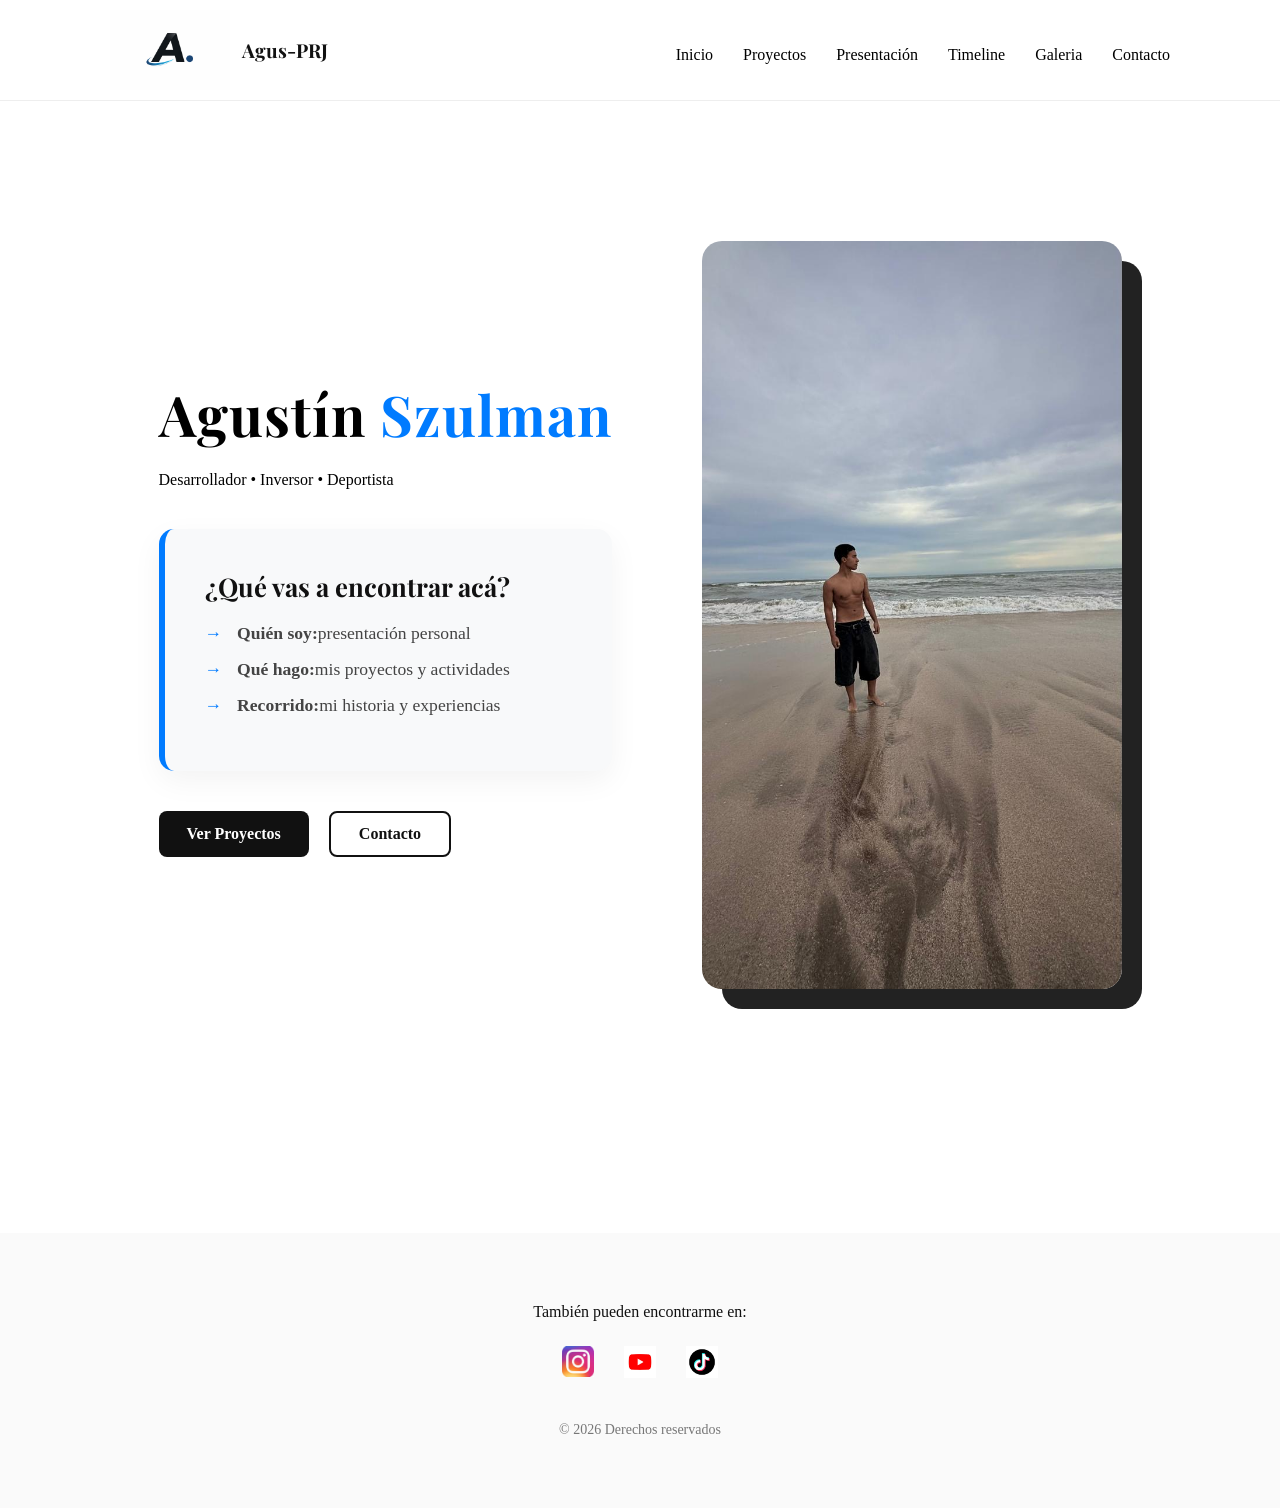
<file: index.html>
<!DOCTYPE html>
<html lang="en">

<head>
    <meta charset="UTF-8">
    <meta name="viewport" content="width=device-width, initial-scale=1.0">
    <title>inicio</title>
    <link
        href="https://fonts.googleapis.com/css2?family=Inter:wght@300;400;500;600&family=Playfair+Display:wght@500;600;700&display=swap"
        rel="stylesheet">
    <link rel="stylesheet" href="css/estilos.css">

</head>

<body>
    <!-- Header con navegación principal -->
    <header class="main-header">
    <div class="container-header">
        <div class="logo-area">
            <a href="index.html">
                <img src="img/logo.png" alt="Logo ProyAgus" class="logo">
            </a>
            <span class="page-title">Agus-PRJ</span>
        </div>
        
        <nav class="links">
            <ul>
                <li><a href="index.html">Inicio</a></li>
                <li><a href="pages/proyectos.html">Proyectos</a></li>
                <li><a href="pages/presentacion.html">Presentación</a></li>
                <li><a href="pages/timeline.html">Timeline</a></li>
                <li><a href="pages/gallery.html">Galeria</a></li>
                <li><a href="pages/contacto.html" class="btn-contacto">Contacto</a></li>
            </ul>
        </nav>
    </div>
</header>


    <main class="contenedor-hero">
    <section class="hero-info">
    <h1 class="titulo-home">Agustín <span class="nombre-agus">Szulman</span></h1>
    <p class="intro-texto">Desarrollador • Inversor • Deportista</p>

    <div class="caja-introduccion">
        <h2>¿Qué vas a encontrar acá?</h2>
        <ul class="lista-index-nueva">
            <li><strong>Quién soy:</strong> presentación personal</li>
            <li><strong>Qué hago:</strong> mis proyectos y actividades</li>
            <li><strong>Recorrido:</strong> mi historia y experiencias</li>
        </ul>
    </div>

    <div class="botones-hero">
        <a href="pages/proyectos.html" class="btn-negro">Ver Proyectos</a>
        <a href="pages/contacto.html" class="btn-borde">Contacto</a>
    </div>
</section>
    <section class="hero-visual">
        <img src="img/ftplaya.JPG" alt="Agustín" class="foto-inicio">
    </section>
</main>
    <footer class="main-footer">
    <p class="footer-title">También pueden encontrarme en:</p>

    <div class="footer-social">
        <a href="https://www.instagram.com/" target="_blank">
            <img src="img/instagram.jpg" alt="Instagram">
        </a>

        <a href="https://www.youtube.com/" target="_blank">
            <img src="img/youtube.jpg" alt="Youtube">
        </a>

        <a href="https://www.tiktok.com/" target="_blank">
            <img src="img/tiktok.jpg" alt="Tiktok">
        </a>
    </div>

    <p class="footer-copy">© 2026 Derechos reservados</p>
</footer>

</body>


</html>
</file>
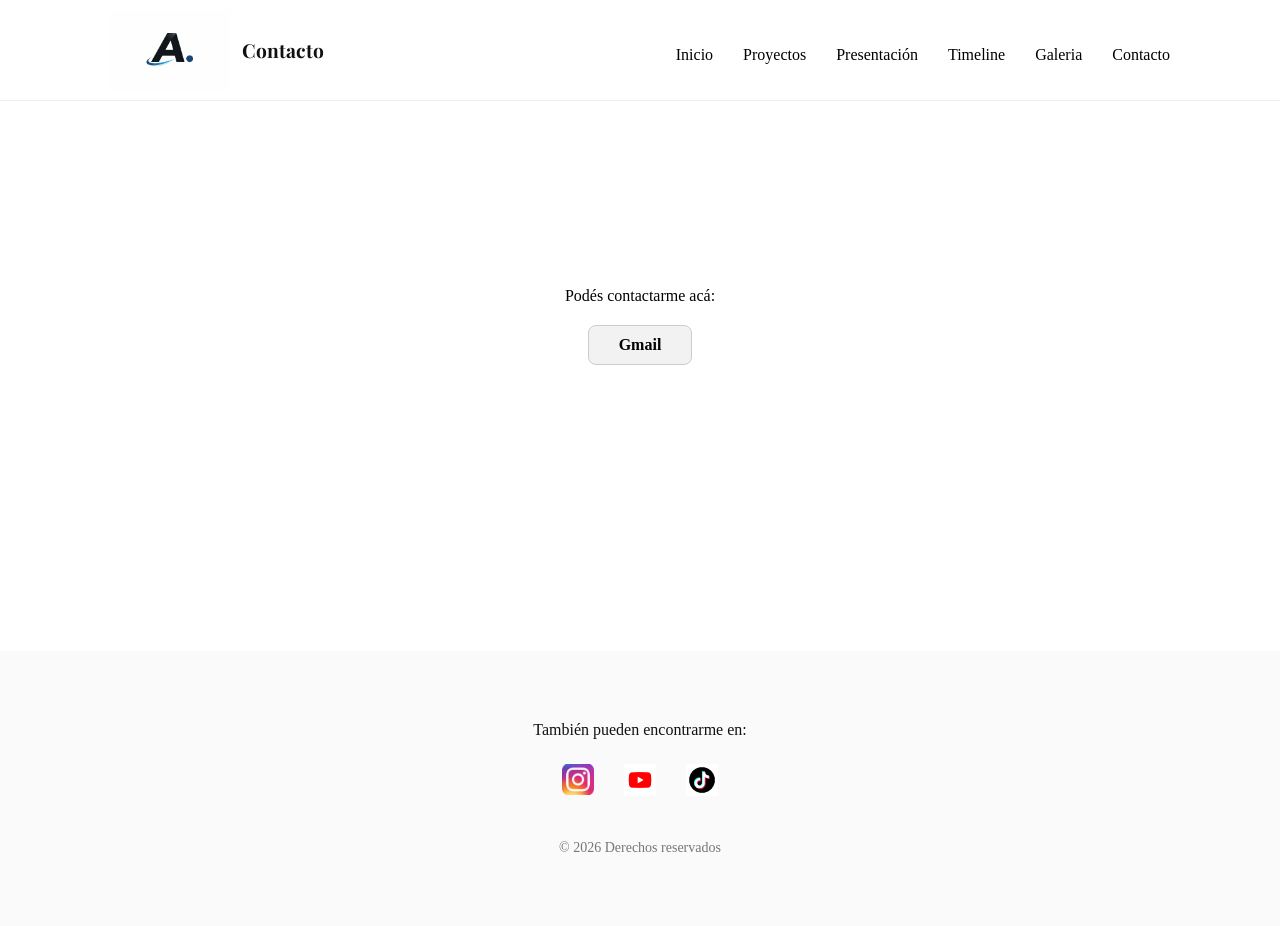
<file: pages/contacto.html>
<!DOCTYPE html>
<html lang="en">

<head>
    <meta charset="UTF-8">
    <meta name="viewport" content="width=device-width, initial-scale=1.0">
    <title>contacto</title>
    <link href="https://fonts.googleapis.com/css2?family=Inter:wght@300;400;500;600&family=Playfair+Display:wght@500;600;700&display=swap" rel="stylesheet">
<link rel="stylesheet" href="../css/estilos.css">
    
    

</head>

<body>
    <header class="main-header">

    <div class="container-header">

        <div class="logo-area">

            <a href="../index.html">

                <img src="../img/logo.png" alt="Logo ProyAgus" class="logo">

            </a>

            <span class="page-title">Contacto</span>

        </div>

        

        <nav class="links">

            <ul>

                <li><a href="../index.html">Inicio</a></li>

                <li><a href="proyectos.html">Proyectos</a></li>

                <li><a href="presentacion.html">Presentación</a></li>

                <li><a href="timeline.html">Timeline</a></li>

                <li><a href="gallery.html">Galeria</a></li>

                <li><a href="contacto.html" class="btn-contacto">Contacto</a></li>

            </ul>

        </nav>

    </div>

</header>

    <main class="contacto-page">
            <p class="texto">Podés contactarme acá:</p>
            <a class="mail" href="https://mail.google.com/" target="_blank">Gmail</a>
    </main>

    <footer class="main-footer">
    <p class="footer-title">También pueden encontrarme en:</p>

    <div class="footer-social">
        <a href="https://www.instagram.com/" target="_blank">
            <img src="../img/instagram.jpg" alt="Instagram">
        </a>

        <a href="https://www.youtube.com/" target="_blank">
            <img src="../img/youtube.jpg" alt="Youtube">
        </a>

        <a href="https://www.tiktok.com/" target="_blank">
            <img src="../img/tiktok.jpg" alt="Tiktok">
        </a>
    </div>

    <p class="footer-copy">© 2026 Derechos reservados</p>
</footer>

</body>


</html>
</file>
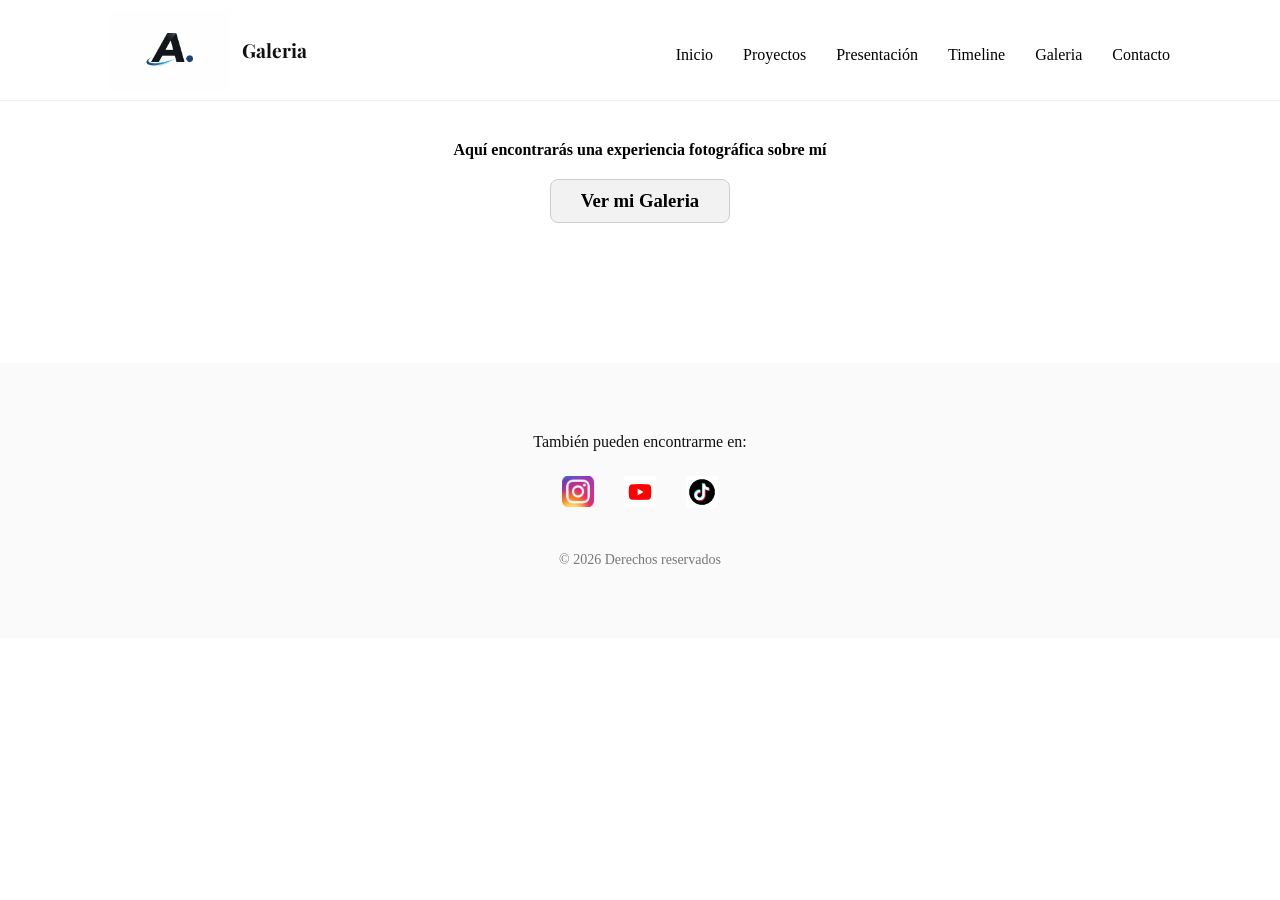
<file: pages/gallery.html>
<!DOCTYPE html>
<html lang="en">

<head>
    <meta charset="UTF-8">
    <meta name="viewport" content="width=device-width, initial-scale=1.0">
    <title>galeria</title>
    <link
        href="https://fonts.googleapis.com/css2?family=Inter:wght@300;400;500;600&family=Playfair+Display:wght@500;600;700&display=swap"
        rel="stylesheet">
    <link rel="stylesheet" href="../css/estilos.css">
    


</head>

<body>
    <header class="main-header">

    <div class="container-header">

        <div class="logo-area">

            <a href="../index.html">

                <img src="../img/logo.png" alt="Logo ProyAgus" class="logo">

            </a>

            <span class="page-title">Galeria</span>

        </div>

        

        <nav class="links">

            <ul>

                <li><a href="../index.html">Inicio</a></li>

                <li><a href="proyectos.html">Proyectos</a></li>

                <li><a href="presentacion.html">Presentación</a></li>

                <li><a href="timeline.html">Timeline</a></li>

                <li><a href="gallery.html">Galeria</a></li>

                <li><a href="contacto.html" class="btn-contacto">Contacto</a></li>

            </ul>

        </nav>

    </div>

</header>
    <main>
        <section class="texto" style="text-align: center; padding: 40px 20px;">
            <p><strong>Aquí encontrarás una experiencia fotográfica sobre mí</strong></p>
            <h3><a href="photos.html" class="mail">Ver mi Galeria</a></h3>
        </section>
    </main>
    <footer class="main-footer">
        <p class="footer-title">También pueden encontrarme en:</p>

        <div class="footer-social">
            <a href="https://www.instagram.com/" target="_blank">
                <img src="../img/instagram.jpg" alt="Instagram">
            </a>

            <a href="https://www.youtube.com/" target="_blank">
                <img src="../img/youtube.jpg" alt="Youtube">
            </a>

            <a href="https://www.tiktok.com/" target="_blank">
                <img src="../img/tiktok.jpg" alt="Tiktok">
            </a>
        </div>

        <p class="footer-copy">© 2026 Derechos reservados</p>
    </footer>


</body>


</html>
</file>
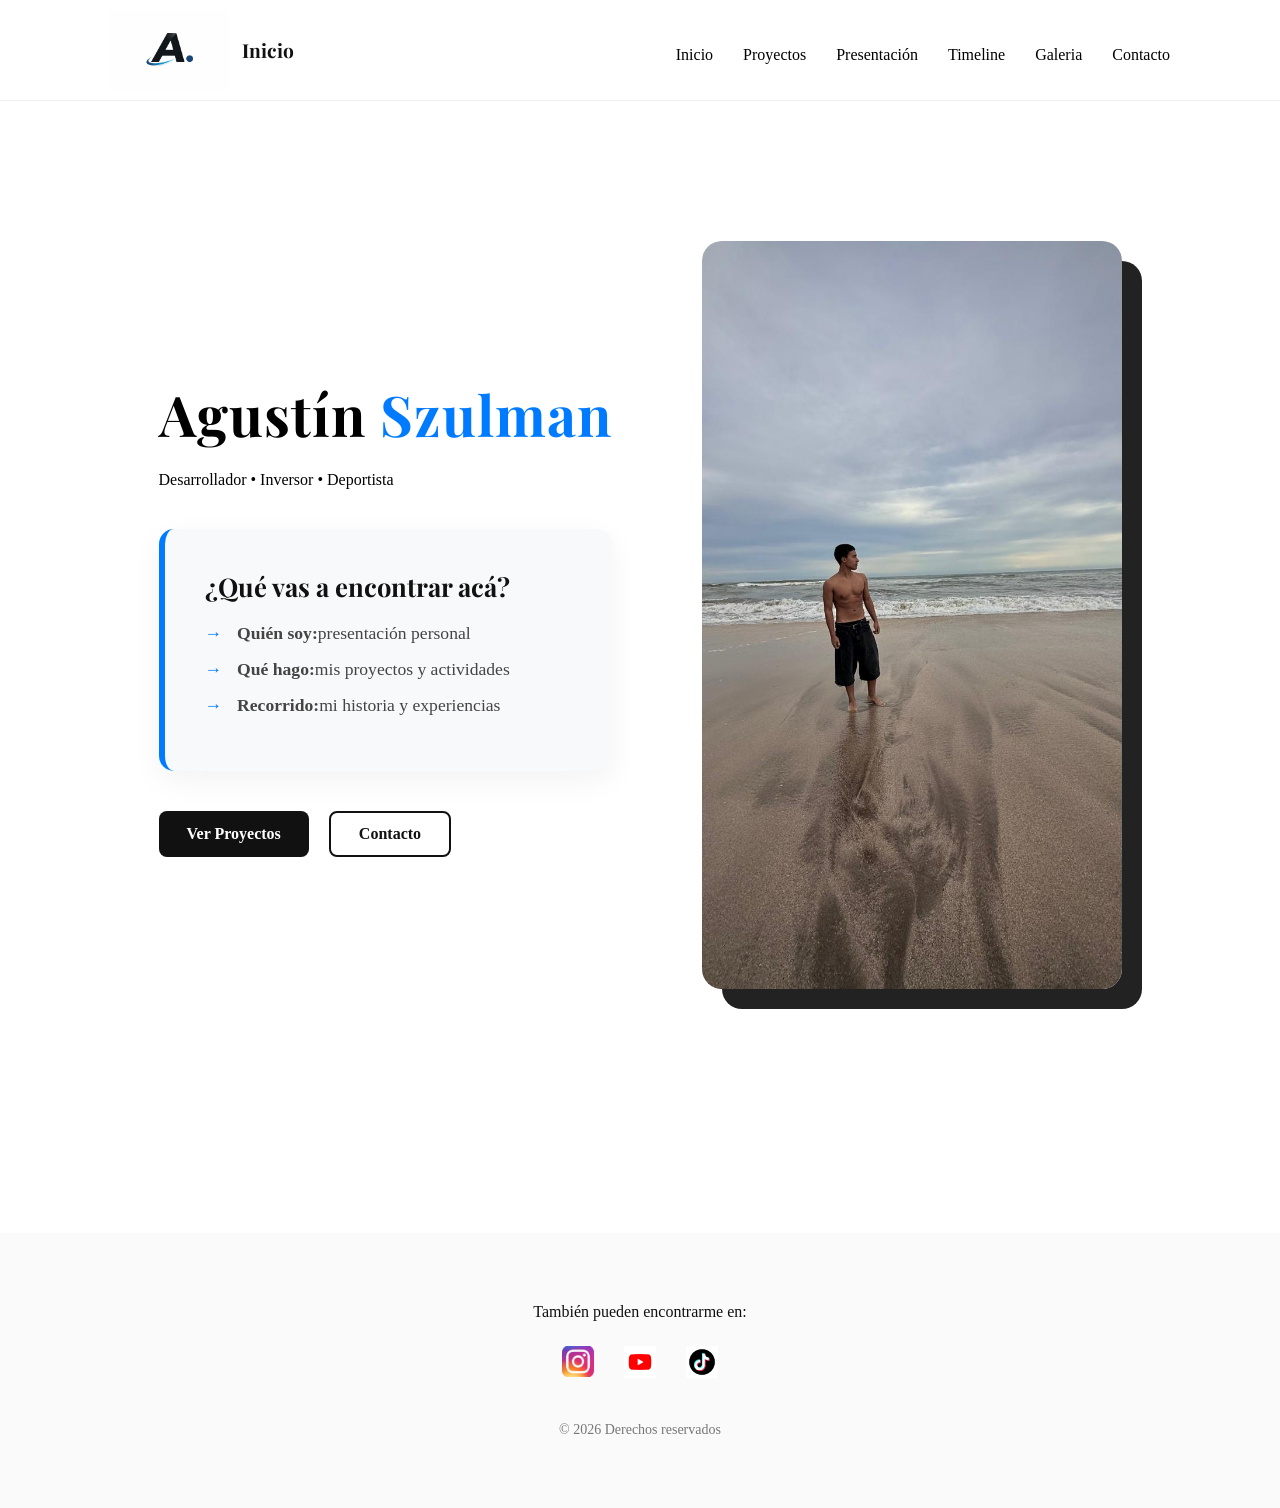
<file: pages/inicio.html>
<!DOCTYPE html>
<html lang="en">

<head>
    <meta charset="UTF-8">
    <meta name="viewport" content="width=device-width, initial-scale=1.0">
    <title>inicio</title>
    <link href="https://fonts.googleapis.com/css2?family=Inter:wght@300;400;500;600&family=Playfair+Display:wght@500;600;700&display=swap" rel="stylesheet">
    
<link rel="stylesheet" href="../css/estilos.css">
    

</head>

<body>
    <header class="main-header">

    <div class="container-header">

        <div class="logo-area">

            <a href="../index.html">

                <img src="../img/logo.png" alt="Logo ProyAgus" class="logo">

            </a>

            <span class="page-title">Inicio</span>

        </div>

        

        <nav class="links">

            <ul>

                <li><a href="../index.html">Inicio</a></li>

                <li><a href="proyectos.html">Proyectos</a></li>

                <li><a href="presentacion.html">Presentación</a></li>

                <li><a href="timeline.html">Timeline</a></li>

                <li><a href="gallery.html">Galeria</a></li>

                <li><a href="contacto.html" class="btn-contacto">Contacto</a></li>

            </ul>

        </nav>

    </div>

</header>
    <main class="contenedor-hero">
    <section class="hero-info">
    <h1 class="titulo-home">Agustín <span class="nombre-agus">Szulman</span></h1>
    <p class="intro-texto">Desarrollador • Inversor • Deportista</p>

    <div class="caja-introduccion">
        <h2>¿Qué vas a encontrar acá?</h2>
        <ul class="lista-index-nueva">
            <li><strong>Quién soy:</strong> presentación personal</li>
            <li><strong>Qué hago:</strong> mis proyectos y actividades</li>
            <li><strong>Recorrido:</strong> mi historia y experiencias</li>
        </ul>
    </div>

    <div class="botones-hero">
        <a href="proyectos.html" class="btn-negro">Ver Proyectos</a>
        <a href="contacto.html" class="btn-borde">Contacto</a>
    </div>
</section>

    <section class="hero-visual">
        <img src="../img/ftplaya.JPG" alt="Agustín" class="foto-inicio">
    </section>
</main>
    <footer class="main-footer">
    <p class="footer-title">También pueden encontrarme en:</p>

    <div class="footer-social">
        <a href="https://www.instagram.com/" target="_blank">
            <img src="../img/instagram.jpg" alt="Instagram">
        </a>

        <a href="https://www.youtube.com/" target="_blank">
            <img src="../img/youtube.jpg" alt="Youtube">
        </a>

        <a href="https://www.tiktok.com/" target="_blank">
            <img src="../img/tiktok.jpg" alt="Tiktok">
        </a>
    </div>

    <p class="footer-copy">© 2026 Derechos reservados</p>
</footer>


</body>


</html>
</file>
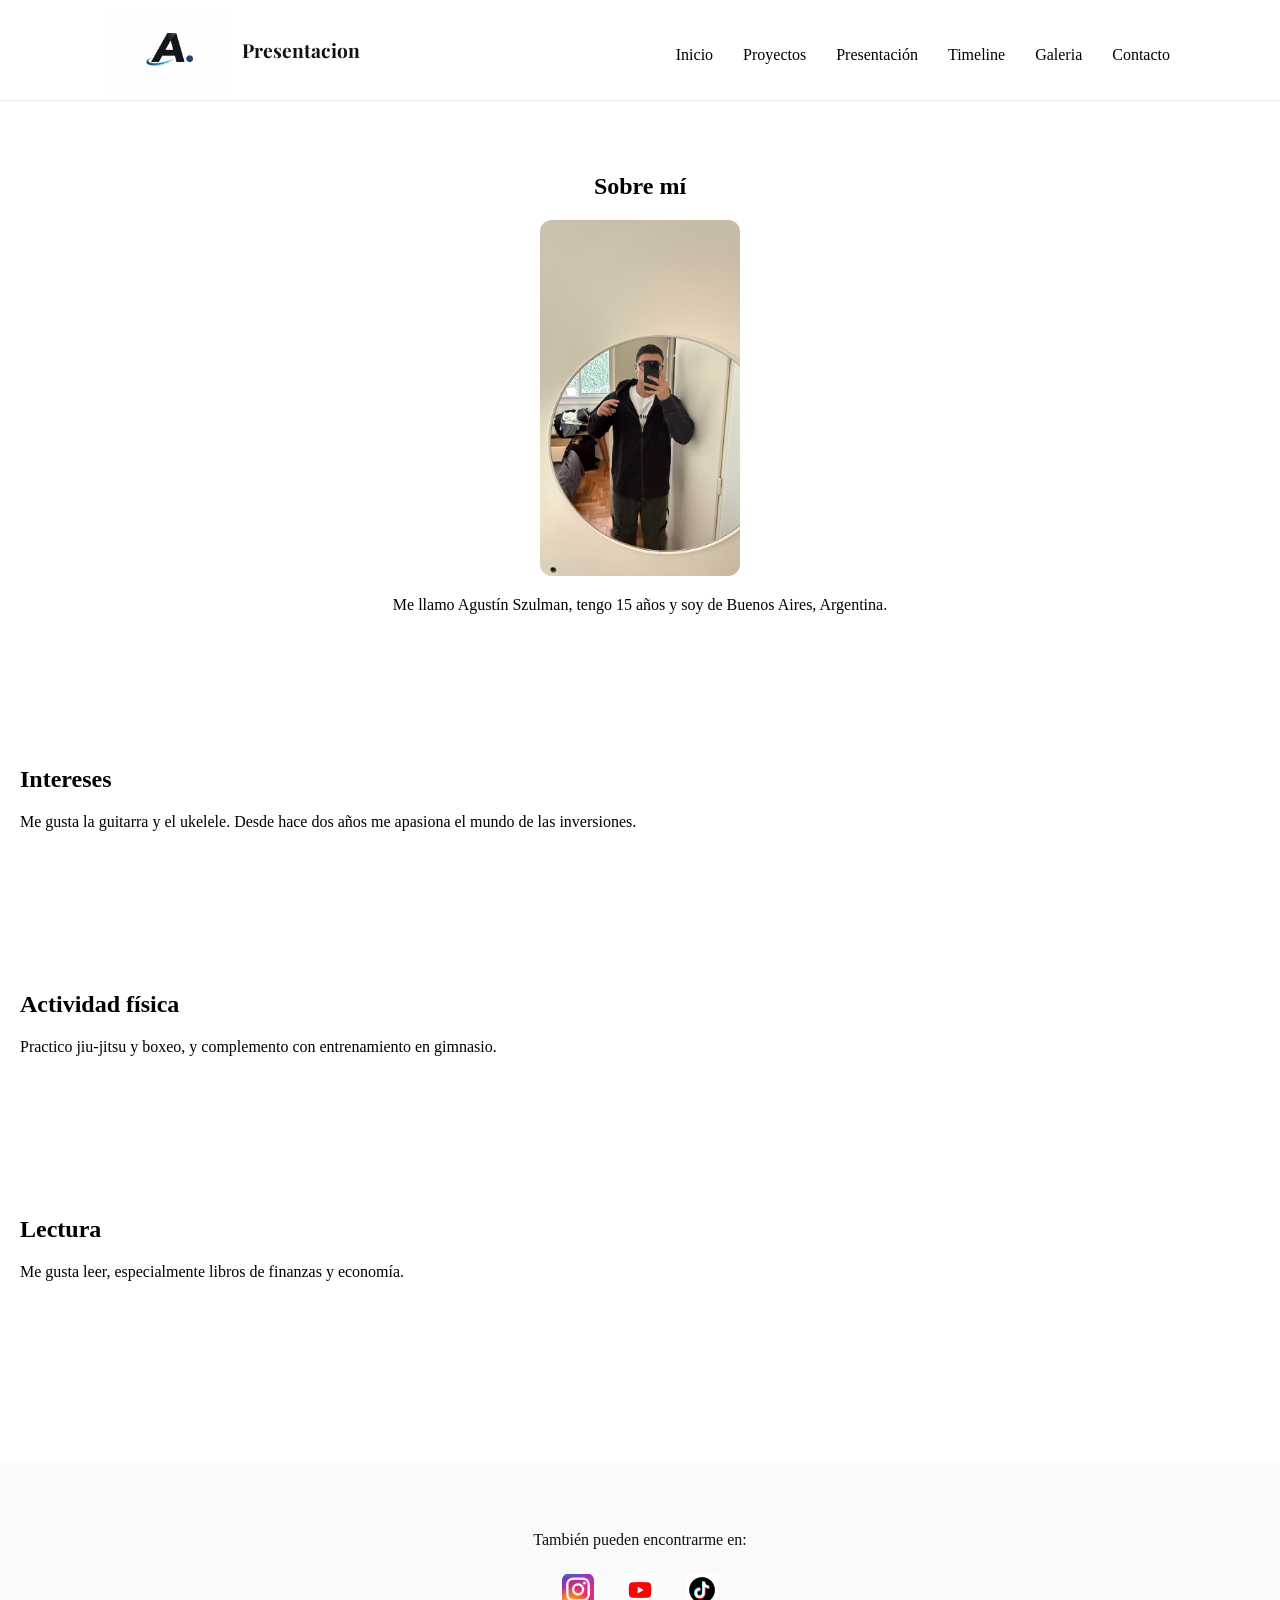
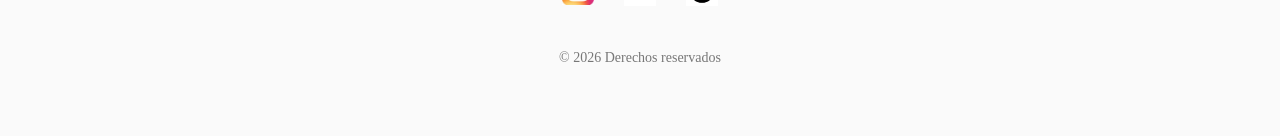
<file: pages/presentacion.html>
<!DOCTYPE html>
<html lang="en">

<head>
  <meta charset="UTF-8">
  <meta name="viewport" content="width=device-width, initial-scale=1.0">
  <title>presentacion</title>
  <link href="https://fonts.googleapis.com/css2?family=Inter:wght@300;400;500;600&family=Playfair+Display:wght@500;600;700&display=swap" rel="stylesheet">
  
<link rel="stylesheet" href="../css/estilos.css">

</head>

<body>
  <header class="main-header">

    <div class="container-header">

        <div class="logo-area">

            <a href="../index.html">

                <img src="../img/logo.png" alt="Logo ProyAgus" class="logo">

            </a>

            <span class="page-title">Presentacion</span>

        </div>

        

        <nav class="links">

            <ul>

                <li><a href="../index.html">Inicio</a></li>

                <li><a href="proyectos.html">Proyectos</a></li>

                <li><a href="presentacion.html">Presentación</a></li>

                <li><a href="timeline.html">Timeline</a></li>

                <li><a href="gallery.html">Galeria</a></li>

                <li><a href="contacto.html" class="btn-contacto">Contacto</a></li>

            </ul>

        </nav>

    </div>

</header>

  <main>
    <section class="presentacion">
      <h2 class="texto">Sobre mí</h2>

      <img src="../img/agus.img.jpg" alt="Foto de presentación" class="foto-presentacion">

      <p>
        Me llamo Agustín Szulman, tengo 15 años y soy de Buenos Aires, Argentina.
      </p>
    </section>


    <section>
      <h2 class="texto">Intereses</h2>
      <p>
        Me gusta la guitarra y el ukelele.
        Desde hace dos años me apasiona el mundo de las inversiones.
      </p>
    </section>

    <section>
      <h2 class="texto">Actividad física</h2>
      <p>
        Practico jiu-jitsu y boxeo, y complemento con entrenamiento en gimnasio.
      </p>
    </section>

    <section>
      <h2 class="texto">Lectura</h2>
      <p>
        Me gusta leer, especialmente libros de finanzas y economía.
      </p>
    </section>
  </main>

  <footer class="main-footer">
    <p class="footer-title">También pueden encontrarme en:</p>

    <div class="footer-social">
        <a href="https://www.instagram.com/" target="_blank">
            <img src="../img/instagram.jpg" alt="Instagram">
        </a>

        <a href="https://www.youtube.com/" target="_blank">
            <img src="../img/youtube.jpg" alt="Youtube">
        </a>

        <a href="https://www.tiktok.com/" target="_blank">
            <img src="../img/tiktok.jpg" alt="Tiktok">
        </a>
    </div>

    <p class="footer-copy">© 2026 Derechos reservados</p>
</footer>

</body>


</html>
</file>
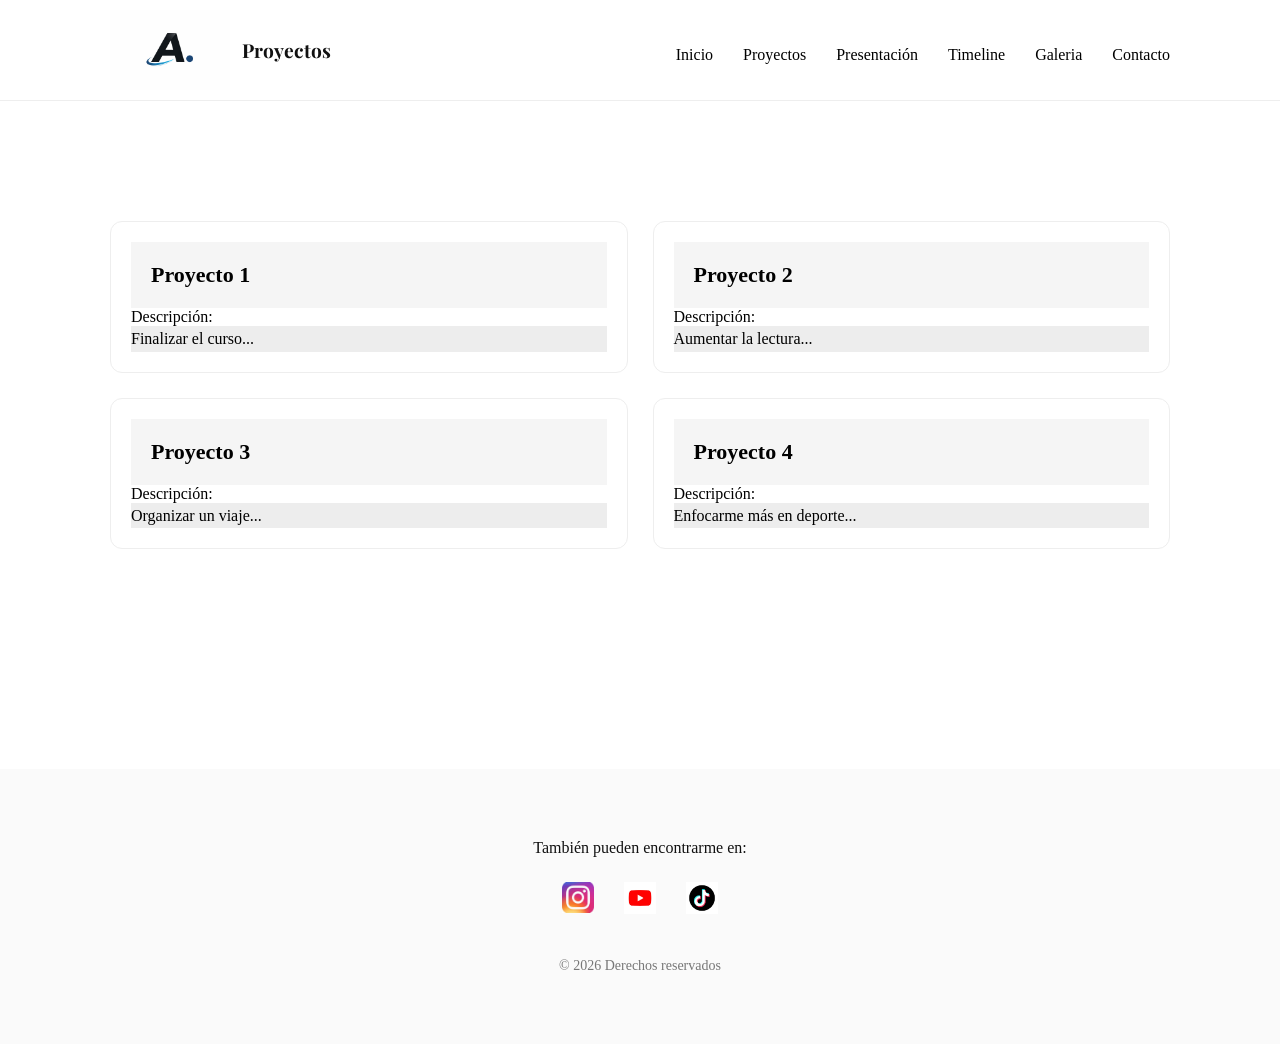
<file: pages/proyectos.html>
<!DOCTYPE html>
<html lang="en">

<head>
    <meta charset="UTF-8">
    <meta name="viewport" content="width=device-width, initial-scale=1.0">
    <title>proyectos</title>
    <link href="https://fonts.googleapis.com/css2?family=Inter:wght@300;400;500;600&family=Playfair+Display:wght@500;600;700&display=swap" rel="stylesheet">
<link rel="stylesheet" href="../css/estilos.css">

</head>

<body>
    <header class="main-header">
    <div class="container-header">
        <div class="logo-area">
            <a href="../index.html">
                <img src="../img/logo.png" alt="Logo ProyAgus" class="logo">
            </a>
            <span class="page-title">Proyectos</span>
        </div>
        
        <nav class="links">
            <ul>
                <li><a href="../index.html">Inicio</a></li>
                <li><a href="proyectos.html">Proyectos</a></li>
                <li><a href="presentacion.html">Presentación</a></li>
                <li><a href="timeline.html">Timeline</a></li>
                <li><a href="gallery.html">Galeria</a></li>
                <li><a href="contacto.html" class="btn-contacto">Contacto</a></li>
            </ul>
        </nav>
    </div>
</header>

    <main>
    <section class="proyectos">
        <article>
            <h3 class="proy">Proyecto 1</h3>
            <p>Descripción:</p>
            <p class="descproy">Finalizar el curso...</p>
        </article>

        <article>
            <h3 class="proy">Proyecto 2</h3>
            <p>Descripción:</p>
            <p class="descproy">Aumentar la lectura...</p>
        </article>

        <article>
            <h3 class="proy">Proyecto 3</h3>
            <p>Descripción:</p>
            <p class="descproy">Organizar un viaje...</p>
        </article>

        <article>
            <h3 class="proy">Proyecto 4</h3>
            <p>Descripción:</p>
            <p class="descproy">Enfocarme más en deporte...</p>
        </article>
    </section>
</main>

      <footer class="main-footer">
    <p class="footer-title">También pueden encontrarme en:</p>

    <div class="footer-social">
        <a href="https://www.instagram.com/" target="_blank">
            <img src="../img/instagram.jpg" alt="Instagram">
        </a>

        <a href="https://www.youtube.com/" target="_blank">
            <img src="../img/youtube.jpg" alt="Youtube">
        </a>

        <a href="https://www.tiktok.com/" target="_blank">
            <img src="../img/tiktok.jpg" alt="Tiktok">
        </a>
    </div>

    <p class="footer-copy">© 2026 Derechos reservados</p>
</footer>

</body>

</html>
</file>
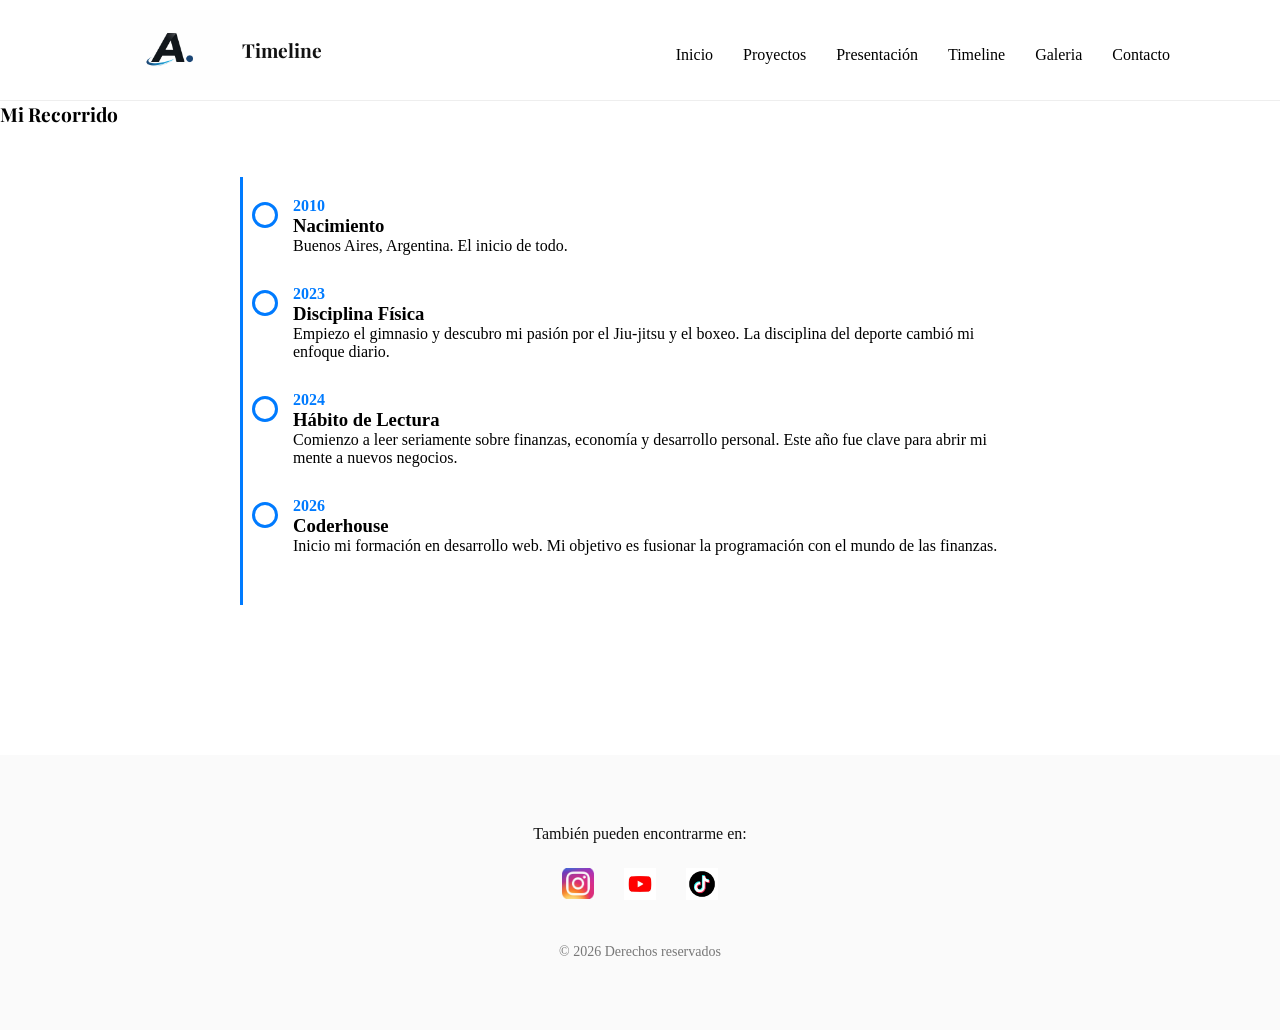
<file: pages/timeline.html>
<!DOCTYPE html>
<html lang="en">

<head>
    <meta charset="UTF-8">
    <meta name="viewport" content="width=device-width, initial-scale=1.0">
    <title>timeline</title>
    <link
        href="https://fonts.googleapis.com/css2?family=Inter:wght@300;400;500;600&family=Playfair+Display:wght@500;600;700&display=swap"
        rel="stylesheet">
    <link rel="stylesheet" href="../css/estilos.css">

</head>

<body>
    <header class="main-header">
    <div class="container-header">
        <div class="logo-area">
            <a href="../index.html">
                <img src="../img/logo.png" alt="Logo ProyAgus" class="logo">
            </a>
            <span class="page-title">Timeline</span>
        </div>
        
        <nav class="links">
            <ul>
                <li><a href="../index.html">Inicio</a></li>
                <li><a href="proyectos.html">Proyectos</a></li>
                <li><a href="presentacion.html">Presentación</a></li>
                <li><a href="timeline.html">Timeline</a></li>
                <li><a href="gallery.html">Galeria</a></li>
                <li><a href="contacto.html" class="btn-contacto">Contacto</a></li>
            </ul>
        </nav>
    </div>
</header>

    <main class="seccion-timeline">
    <div class="contenedor-timeline">
        <h2 class="page-title">Mi Recorrido</h2>
        <ul class="timelist">
            <li>
                <span class="fecha">2010</span>
                <div class="contenido-hitos">
                    <h3>Nacimiento</h3>
                    <p>Buenos Aires, Argentina. El inicio de todo.</p>
                </div>
            </li>
            <li>
                <span class="fecha">2023</span>
                <div class="contenido-hitos">
                    <h3>Disciplina Física</h3>
                    <p>Empiezo el gimnasio y descubro mi pasión por el Jiu-jitsu y el boxeo. La disciplina del deporte cambió mi enfoque diario.</p>
                </div>
            </li>
            <li>
                <span class="fecha">2024</span>
                <div class="contenido-hitos">
                    <h3>Hábito de Lectura</h3>
                    <p>Comienzo a leer seriamente sobre finanzas, economía y desarrollo personal. Este año fue clave para abrir mi mente a nuevos negocios.</p>
                </div>
            </li>
            <li>
                <span class="fecha">2026</span>
                <div class="contenido-hitos">
                    <h3>Coderhouse</h3>
                    <p>Inicio mi formación en desarrollo web. Mi objetivo es fusionar la programación con el mundo de las finanzas.</p>
                </div>
            </li>
        </ul>
    </div>
</main>
    <footer class="main-footer">
    <p class="footer-title">También pueden encontrarme en:</p>

    <div class="footer-social">
        <a href="https://www.instagram.com/" target="_blank">
            <img src="../img/instagram.jpg" alt="Instagram">
        </a>

        <a href="https://www.youtube.com/" target="_blank">
            <img src="../img/youtube.jpg" alt="Youtube">
        </a>

        <a href="https://www.tiktok.com/" target="_blank">
            <img src="../img/tiktok.jpg" alt="Tiktok">
        </a>
    </div>

    <p class="footer-copy">© 2026 Derechos reservados</p>
</footer>

</body>


</html>
</file>
<file: css/estilos.css>
*{
    margin: 0;
    padding: 0;
    box-sizing: border-box;
}




footer {
    color: white;
    background: darkgrey;
    padding: 16px;
}

nav {
    background-color: white;
    color: black;
}


.lista-index li {
    margin: 10px 0;
}


.proy {
    font-size: 22px;
    color: rgb(0, 0, 0);
    background-color: #f5f5f5;
    padding: 20px;


}

.descproy {
    line-height: 1.6;
     background-color: #ededed;
}

section {
    padding: 80px 20px;
}


.contacto {
    text-align: center;
    padding: 30px;
    background-color: #e0e0e0;
}

.mail {
    display: inline-block;
    margin-top: 20px;
    padding: 10px 30px;
    background-color: #f2f2f2;
    color: black;
    text-decoration: none;
    font-weight: bold;
    border-radius: 8px;
    border: 1px solid #ccc;
}

.presentacion {
    background-color: white;
    text-align: center;
    max-width: 650px;
    margin: 40px auto;
    padding: 32px;
    border-radius: 12px;
}

.foto-presentacion {
    max-width: 200px;
    width: 100%;
    height: auto;
    margin: 20px auto;
    display: block;
    border-radius: 12px;
}



.logo_redes{
    display: flex;
    justify-content: center;
    gap: 15px;
    margin-left: 5px;
    margin-bottom: 20px;
    margin-top: 15px;


}

.logo_redes img{
    width: 60px;
    height: 60px;
    border-radius: 50%;
    object-fit: cover;
    transition: transform 0.3s ease;

}

.logo_redes img:hover {
    transform: scale(1.1);
}
    
.proyectos section {
    display: block;
    margin: 20px;

}

h1 {
    letter-spacing: 1px;
}

h1, h2 {
    margin-bottom: 20px;
}



.links {
    background: none;
    margin-top: 10px;
    margin-left: auto;
}

.links ul {
    display: flex;
    gap: 30px;
    list-style: none;
    padding: 0;
    margin: 0;
}

.links a {
    text-decoration: none;
    color: black;
    font-weight: 500;
    position: relative;
    transition: color 0.3s ease;
}

.links a::after {
    content: "";
    position: absolute;
    bottom: -4px;
    left: 0;
    width: 0%;
    height: 1px;
    background: black;
    transition: width 0.3s ease;
}

.links a:hover::after {
    width: 100%;
}




.links a:hover {
    color: black;
}

.imgs {
    display: grid;
    grid-template-columns: repeat(auto-fit, minmax(280px, 1fr));
    gap: 25px;
    max-width: 1200px;
    margin: 60px auto;
}



.imgs img {
    width: 100%;
    height: auto;
    border-radius: 14px;
    display: block;
    transition: transform 0.3s ease, box-shadow 0.3s ease;
}

.imgs img:hover {
    transform: scale(1.03);
    box-shadow: 0 12px 30px rgba(0,0,0,0.15);
}

.proyectos{
    display: grid;
    grid-template-columns: repeat(auto-fit, minmax(280px, 1fr));
    gap: 30px;
    
}



.main-footer {
    background: #fafafa;
    padding: 70px 20px;
    text-align: center;
    margin-top: 100px;
}

.footer-title {
    font-weight: 500;
    margin-bottom: 25px;
    color: #111;
}

.footer-social {
    display: flex;
    justify-content: center;
    gap: 30px;
    margin-bottom: 40px;
}

.footer-social img {
    width: 32px;
    transition: transform 0.3s ease, opacity 0.3s ease;
}

.footer-social img:hover {
    transform: translateY(-4px);
    opacity: 0.8;
}

.footer-copy {
    font-size: 14px;
    color: #777;
}

.logo{
    margin: 0;
    width: auto;
    overflow: hidden;
    padding: 0;
    height: 80px;
    display: flex;
    align-items: center;
}



.gmail{
    display: block;
    justify-content: center;
}

.contacto-page{
    display: flex;
    flex-direction: column;
    align-items: center;
    justify-content: center;
    height: 50vh;
    text-align: center;

}

header{
    background: white;
    color: #111;
    margin: 0;
    
}

*{
    margin: 0;
    padding: 0;
    box-sizing: border-box;
}


body{
    display: flex;
    flex-direction: column;
    min-height: 100vh;
}



.contenedor-hero {
    display: flex;
    justify-content: space-between;
    align-items: center;
    max-width: 1100px;
    margin: 60px auto;
    padding: 0 40px;
    gap: 50px;
}

.titulo-home { font-size: 3.5rem; font-family: 'Playfair Display', serif; 
}
.nombre-agus { color: #007bff; 
}
.foto-inicio { 
    width: 100%; 
    max-width: 420px; 
    border-radius: 20px; 
    box-shadow: 20px 20px 0px #222; 
}


.timelist {
    list-style: none;
    padding: 20px;
    border-left: 3px solid #007bff;
    margin: 50px auto;
    max-width: 800px;
}

.timelist li {
    margin-bottom: 30px;
    position: relative;
    padding-left: 30px;
}

.timelist li::before {
    content: "";
    position: absolute;
    left: -11.5px;
    top: 5px;
    width: 20px;
    height: 20px;
    background: white;
    border: 3px solid #007bff;
    border-radius: 50%;
}

.fecha { font-weight: bold; color: #007bff; }


.proyectos {
    display: grid;
    grid-template-columns: 1fr 1fr;
    gap: 25px;
    max-width: 1100px;
    margin: 40px auto;
}

.proyectos article {
    border: 1px solid #eee;
    padding: 20px;
    border-radius: 12px;
    transition: 0.3s;
}

.proyectos article:hover { transform: translateY(-5px); box-shadow: 0 10px 20px rgba(0,0,0,0.05); 
}


.main-header {
    width: 100%;
    background-color: #fff;
    border-bottom: 1px solid #eee;
    padding: 10px 0;
}

.container-header {
    display: flex;
    justify-content: space-between;
    align-items: center;
    max-width: 1100px;
    margin: 0 auto;
    padding: 0 20px;
}

.logo-area {
    display: flex;
    align-items: center;
    gap: 12px;
}

.logo-img {
    height: 45px;
    width: auto;
    display: block;
}

.page-title {
    font-family: 'Playfair Display', serif;
    font-weight: 700;
    font-size: 1.2rem;
}


.caja-introduccion {
    background-color: #f8f9fa; 
    padding: 40px;
    border-radius: 15px;
    border-left: 6px solid #007bff; 
    margin: 40px 0; 
    box-shadow: 0 10px 30px rgba(0,0,0,0.05); 
    text-align: left;
}

.caja-introduccion h2 {
    font-size: 1.6rem;
    font-family: 'Playfair Display', serif;
    margin-bottom: 20px;
    color: #111;
}


.lista-index-nueva {
    list-style: none;
    padding: 0;
}

.lista-index-nueva li {
    margin-bottom: 15px;
    font-size: 1.1rem;
    color: #444;
    display: flex;
    align-items: center;
}

.lista-index-nueva li::before {
    content: "→";
    color: #007bff;
    font-weight: bold;
    margin-right: 15px;
}

.botones-hero {
    display: flex;
    gap: 20px;
    margin-top: 10px; 
}


.btn-negro {
    background-color: #111;
    color: white !important;
    padding: 14px 28px;
    border-radius: 8px;
    text-decoration: none;
    font-weight: 600;
    transition: 0.3s;
}

.btn-negro:hover {
    background-color: #007bff;
    transform: translateY(-3px);
}

.btn-borde {
    border: 2px solid #111;
    color: #111 !important;
    padding: 12px 28px;
    border-radius: 8px;
    text-decoration: none;
    font-weight: 600;
    transition: 0.3s;
}




/* --- 1. TABLET (Pantallas medianas hasta 1024px) --- */
@media screen and (max-width: 1024px) {
    .container-header {
        flex-direction: column;
        align-items: flex-start !important;
        padding: 20px;
    }

    .links ul {
        display: flex;
        flex-direction: row;
        flex-wrap: wrap;
        justify-content: flex-start;
        gap: 20px;
        padding: 0;
    }

    .contenedor-hero {
        display: flex;
        flex-direction: row; /* En tablet todavía pueden ir al lado */
        align-items: center;
        gap: 30px;
        padding: 20px;
    }

    .foto-inicio {
        width: 300px;
    }
}

/* --- 2. MOBILE (Pantallas chicas hasta 768px) --- */
@media screen and (max-width: 768px) {
    /* El menú se amontona menos con menos gap */
    .links ul {
        gap: 12px;
    }

    .links ul li a {
        font-size: 14px;
    }

    /* El HERO pasa a ser vertical: Foto arriba, texto abajo */
    .contenedor-hero {
        flex-direction: column-reverse; 
        align-items: flex-start !important;
        text-align: left !important;
        padding: 15px;
    }

    .foto-inicio {
        width: 100%;
        max-width: 280px; /* Foto más chica para el celu */
        margin-bottom: 20px;
    }

    .titulo-home {
        font-size: 1.8rem !important; /* Letra más chica para que no desborde */
        line-height: 1.2;
    }

    .caja-introduccion {
        width: 100% !important;
        padding: 15px;
        font-size: 15px;
    }
}
</file>
